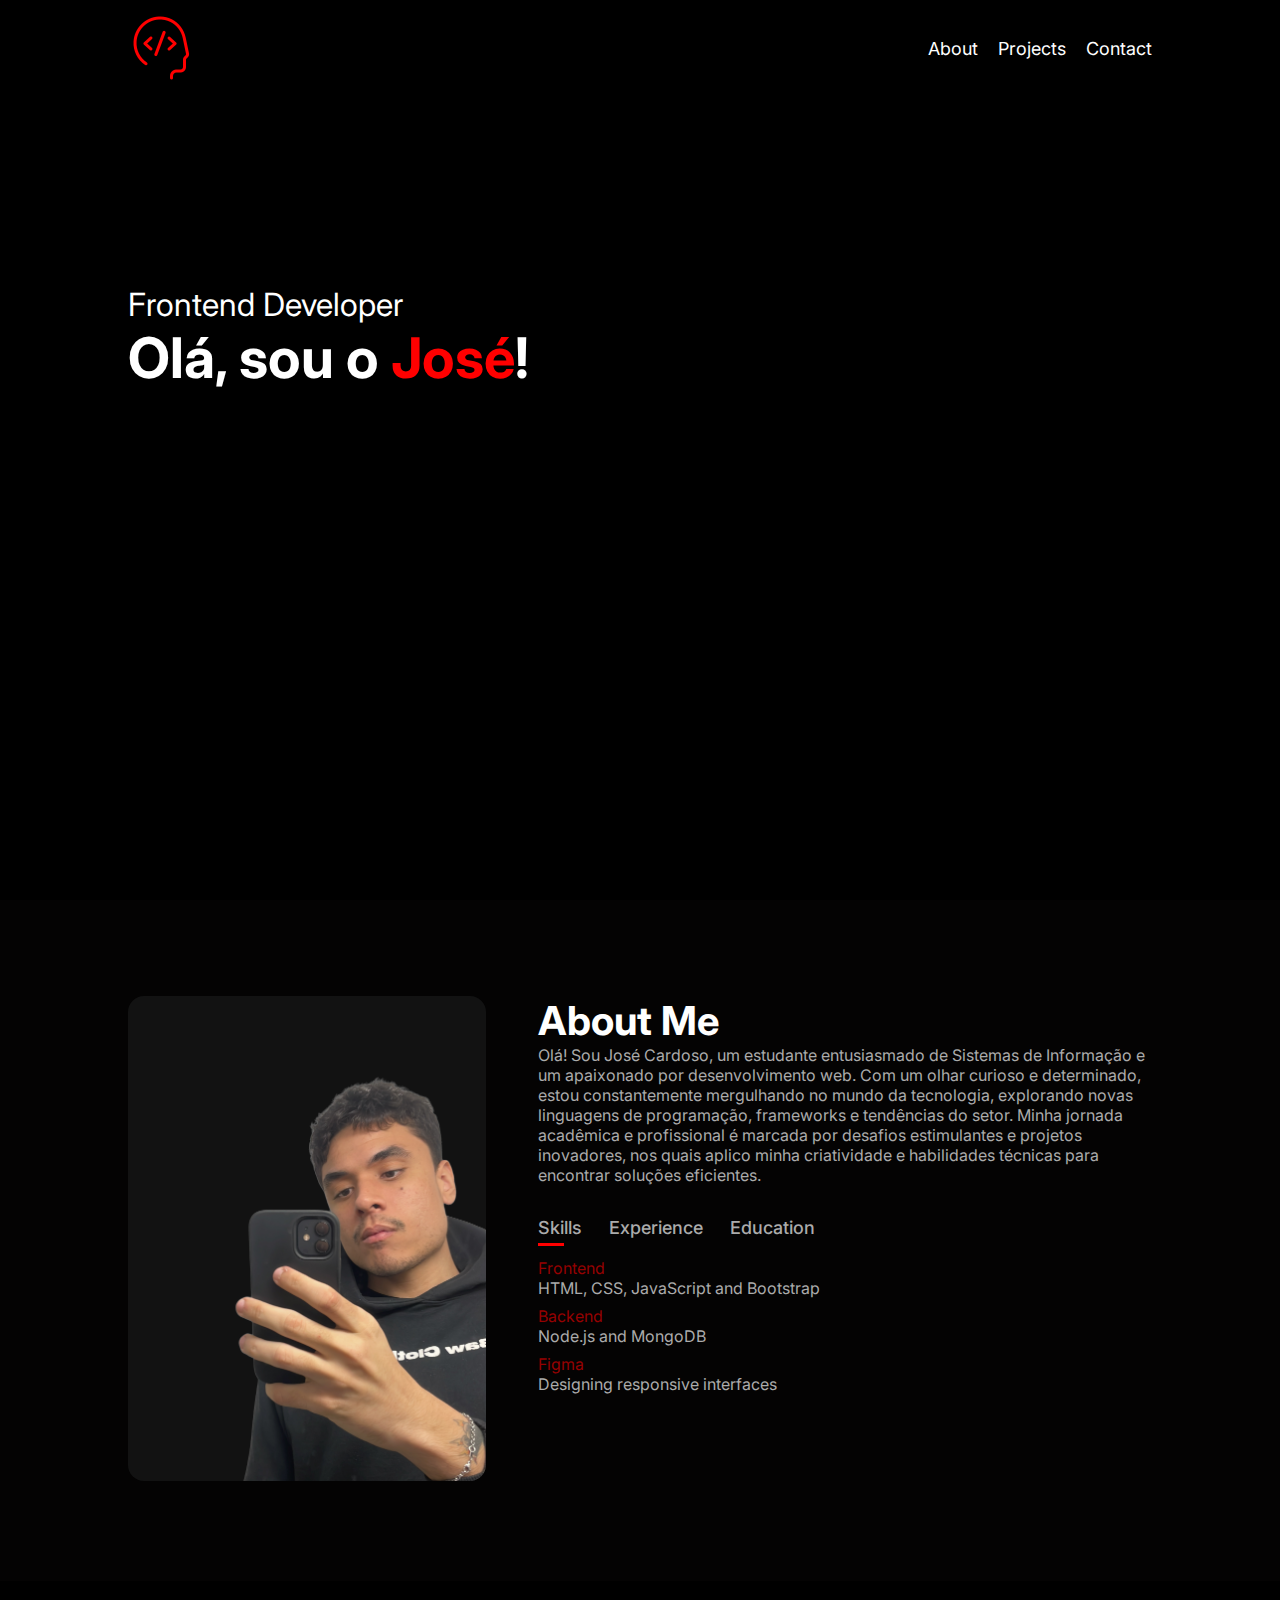
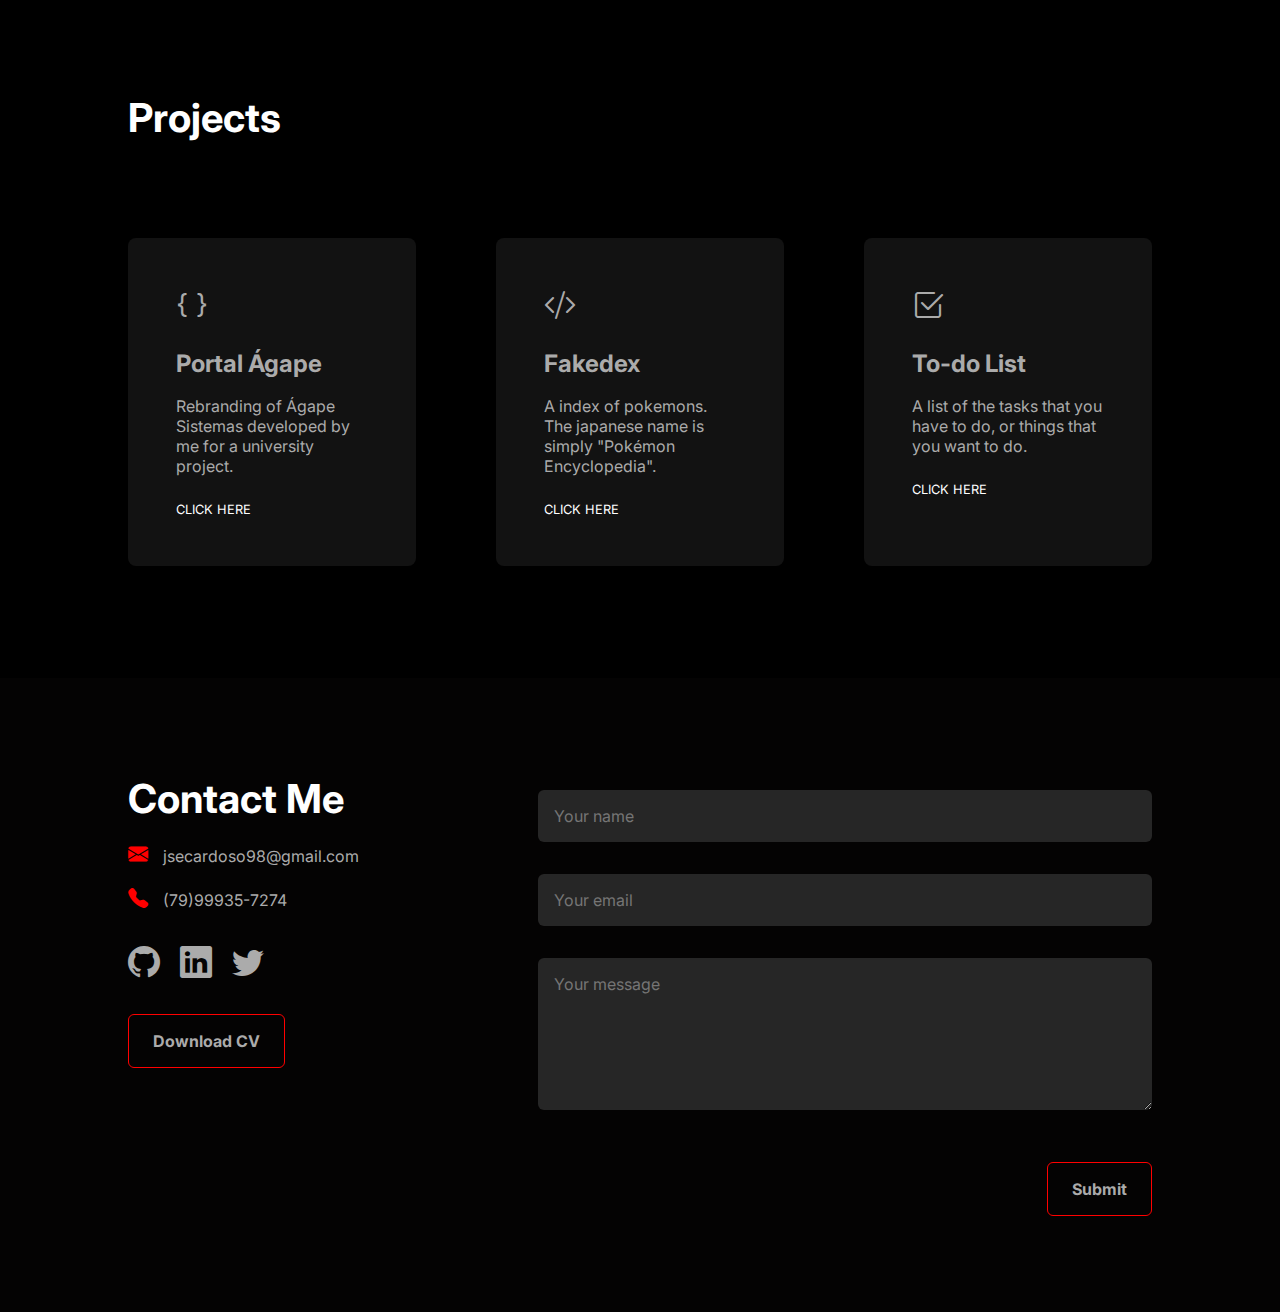
<file: index.html>
<!DOCTYPE html>
<html lang="en">
<head>
    <meta charset="UTF-8">
    <meta name="viewport" content="width=device-width, initial-scale=1.0">
    <!-- <link rel="stylesheet" href="bootstrap-5.3.3-dist/css/bootstrap.css"> -->
    <link rel="stylesheet" href="https://cdn.jsdelivr.net/npm/bootstrap-icons@1.11.3/font/bootstrap-icons.min.css">
    <link rel="stylesheet" href="style.css">
    <link rel="shortcut icon" href="images/logo.png" type="image/x-icon">
    <title>Portfolio</title>
</head>
<body>
    <header>
        <div class="container">
            <nav>
                <img src="images/logo.png" alt="logo">
                <ul>
                    <li>
                        <a href="#about">About</a>
                    </li>
                    <li>
                        <a href="#projects">Projects</a>
                    </li>
                    <li>
                        <a href="#contact">Contact</a>
                    </li>
                </ul>
            </nav>
            <div class="header-text">
                <p>Frontend Developer</p>
                <h1>Olá, sou o <span>José</span>!</h1>
            </div>
        </div>
    </header>
    <div id="about">
        <div class="container">
            <div class="row">
                <div class="about-col-1">
                    <img src="images/mys.png" alt="">
                </div>
                <div class="about-col-2">
                    <h1 class="subtitle">About Me</h1>
                    <p>Olá! Sou José Cardoso, um estudante entusiasmado de Sistemas de Informação e um apaixonado por desenvolvimento web. 
                     Com um olhar curioso e determinado, estou constantemente mergulhando no mundo da tecnologia, explorando novas linguagens 
                     de programação, frameworks e tendências do setor. Minha jornada acadêmica e profissional é marcada por desafios estimulantes 
                     e projetos inovadores, nos quais aplico minha criatividade e habilidades técnicas para encontrar soluções eficientes.
                    </p>
                    <div class="tab-titles">
                        <p class="tab-links active-link" onclick="openTab('skills')">Skills</p>
                        <p class="tab-links" onclick="openTab('experience')">Experience</p>
                        <p class="tab-links" onclick="openTab('education')">Education</p>
                    </div>
                    <div class="tab-contents active-tab" id="skills">
                        <ul>
                            <li>
                                <span>Frontend</span><br>HTML, CSS, JavaScript and Bootstrap
                            </li>
                            <li>
                                <span>Backend</span><br>Node.js and MongoDB
                            </li>  
                            <li>
                                <span>Figma</span><br>Designing responsive interfaces
                            </li>                      
                        </ul>
                    </div>
                    <div class="tab-contents" id="experience">
                        <ul>
                            <li>
                                <span>Intern (2020-2022)</span><br>Computer maintenance and problem solving
                            </li>  
                            <li>
                                <span>Freelancer (2023-2024)</span><br>Building websites for real clients
                            </li>
                            <li>
                                <span>Ágape Sistemas e Tecnlogia (2024-Atual)</span><br>Estagiário - Desenvolvedor Frontend
                            </li>                       
                        </ul>
                    </div>
                    <div class="tab-contents" id="education">
                        <ul>
                            <li>
                                <span>Udemy</span><br>Algoritmos e Lógica de Programação
                            </li>
                            <li>
                                <span>Curso em Vídeo</span><br>Python 1, 2 e 3
                            <li>
                                <span>Kevin Powell</span><br>Conquering Responsive Layouts
                            </li>
                            <li>
                                <span>ProgBR</span><br>Desenvolvimento Web Fullstack
                            </li>                            
                        </ul>
                    </div>
                </div>
            </div>
        </div>
    </div>
    <div id="projects">
        <div class="container">
            <h1 class="subtitle">Projects</h1>
            <div class="projects-list">
                <div>
                    <i class="bi bi-braces"></i>
                    <h2>Portal Ágape</h2>
                    <p>Rebranding of Ágape Sistemas developed by me for a university project.</p>
                    <a href="https://cardosojse.github.io/ag-portal/" target="_blank">CLICK HERE</a>
                </div>
                <div>
                    <i class="bi bi-code-slash"></i>
                    <h2>Fakedex</h2>
                    <p>A index of pokemons. The japanese name is simply "Pokémon Encyclopedia".</p>
                    <a href="https://cardosojse.github.io/fakedex/" target="_blank">CLICK HERE</a>
                </div>
                <div>
                    <i class="bi bi-check2-square"></i>
                    <h2>To-do List</h2>
                    <p>A list of the tasks that you have to do, or things that you want to do.</p>
                    <a href="https://cardosojse.github.io/ToDo-List/" target="_blank">CLICK HERE</a>
                </div>
            </div>
        </div>
    </div>
    <div id="contact">
        <div class="container">
            <div class="row">
                <div class="contact-left">
                    <h2 class="subtitle">Contact Me</h2>
                    <p><i class="bi bi-envelope-fill"></i>jsecardoso98@gmail.com</p>
                    <p><i class="bi bi-telephone-fill"></i>(79)99935-7274</p>
                    <div class="social-icons">
                        <a href="https://github.com/cardosojse" target="_blank"><i class="bi bi-github"></i></a>
                        <a href="https://www.linkedin.com/in/jos%C3%A9-cardoso-354b032b4/" target="_blank"><i class="bi bi-linkedin"></i></a>
                        <a href="https://x.com/laughing__tree" target="_blank"><i class="bi bi-twitter"></i></i></a>
                    </div>
                    <a href="curriculo-jcn.docx.pdf" download="" class="btn">Download CV</a>
                </div>
                <div class="contact-right">
                    <form>
                        <input type="text" name="Name" placeholder="Your name" required>
                        <input type="email" name="Email" placeholder="Your email" required>
                        <textarea name="Message" rows="6" placeholder="Your message"></textarea>
                        <button type="submit" class="btn submit">Submit</button>
                    </form>
                </div>
            </div>
        </div>
    </div>
    <script src="app.js"></script>
    <script src="https://cdn.jsdelivr.net/npm/bootstrap@5.3.3/dist/js/bootstrap.min.js" 
     integrity="sha384-0pUGZvbkm6XF6gxjEnlmuGrJXVbNuzT9qBBavbLwCsOGabYfZo0T0to5eqruptLy"
     crossorigin="anonymous">
    </script>
</body>
</html>
</file>
<file: style.css>
@import url('https://fonts.googleapis.com/css2?family=Inter:wght@100..900&display=swap');

*{
    margin: 0;  
    padding: 0;
    box-sizing: border-box;
    font-family: 'Inter', sans-serif;
    font-size: 1rem;
}

body{
    background-color: #000000;
}

header{
    width: 100%;
    height: 100vh;
}

.container{
    padding: 1em 10%;
}

nav{
    display: flex;
    align-items: center;
    justify-content: space-between;
    flex-wrap: wrap;
}

nav li{
    display: inline-block;
    list-style: none;
}

nav li + li{
    margin-left: 1em;
}

nav li a{
    color: #fff;
    text-decoration: none;
    font-size: 1.125rem;
    position: relative;
}

nav li a::after{
    content: '';
    width: 0;
    height: 3px;
    background: #FF0000;
    position: absolute;
    left: 0;
    bottom: -6px;
    transition: .5s;
}

nav li a:hover::after{
    width: 100%;
}

.header-text{
    margin-top: 20%;
    color: #fff;
}

.header-text p{
    font-size: 2rem;
}

.header-text h1{
    font-size: 3.5rem;
}

.header-text span{
    font-size: 3.5rem;
    color: #FF0000;
}

#about{
    padding: 5em 0;
    background-color: #040303;
    color: #ababab;
}

.row{
    display: flex;
    justify-content: space-between;
    flex-wrap: wrap;
}

.about-col-1{
    flex-basis: 35%;
}

.about-col-1 img{
    width: 100%;
    border-radius: 1em;
    background-color: #121212;
}

.about-col-2{
    flex-basis: 60%;
}

.subtitle{
    font-size: 2.5rem;
    font-weight: 700;
    color: #fff;
}

.tab-titles{
    display: flex;
    margin: 2em 0 1.25em;
}

.tab-links{
    margin-right: 1.5em;
    font-size: 1.125rem;
    font-weight: 500;
    cursor: pointer;
    position: relative;
}

.tab-links::after{
    content: '';
    width: 0;
    height: 3px;
    background: #FF0000;
    position: absolute;
    left: 0;
    bottom: -8px;
    transition: .5s;
}

.tab-links.active-link::after{
    width: 60%;
}

.tab-contents li{
    list-style: none;
    margin: .5em 0;
}

.tab-contents span{
    color: #950101;
}

.tab-contents{
    display: none;
}

.tab-contents.active-tab{
    display: block;
}

#projects{
    padding: 6em 0;
    color: #ababab;
}

.projects-list{
    display: grid;
    grid-template-columns: repeat(auto-fit, minmax(250px, 1fr));
    grid-gap: 5em;
    margin-top: 6em;
}

.projects-list div{
    padding: 3em;
    font-size: 1rem;
    background-color: #121212;
    border-radius: .5em;
    transition: background .5s, transform .5s;
}

.projects-list div i{
    font-size: 2rem;
}

.projects-list div h2{
    font-size: 1.5rem;
    margin: 1em 0 .75em;
}

.projects-list a{
    text-decoration: none;
    color: #fff;
    font-size: .8rem;
    margin-top: 2em;
    display: inline-block;
}

.projects-list div:hover{
    background-color: #FF0000;
    transform: translateY(-10px);
}

#contact{
    padding: 5em 0;
    background-color: #040303;
    color: #ababab;
}

.contact-left{
    flex-basis: 35%;
}

.contact-right{
    flex-basis: 60%;
}

.contact-left p{
    margin-top: 1.25em;
}

.contact-left p i{
    color: #FF0000;
    margin-right: .75em;
    font-size: 1.25rem;
}

.social-icons{
    margin-top: 2em;
}

.social-icons a{
    text-decoration: none;
    color: #ababab;
    margin-right: 1em;
    display: inline-block;
    transition: transform 0.5s;
}

.social-icons a:hover{
    transform: translateY(-5px);
}

.social-icons a i{
    font-size: 2rem;
}

.social-icons a i:hover{
    color: #FF0000;
}

.btn{
    display: block;
    width: fit-content;
    margin-top: 2em;
    padding: 1em 1.5em;
    border: 1px solid #FF0000;
    border-radius: 6px;
    color: #ababab;
    transition: .5s;
    text-decoration: none;
    font-weight: 700;
}

.btn:hover{
    background: #FF0000;
}

.submit{
    background-color: transparent;
    cursor: pointer;
    float: right;
}

.contact-right form{
    width: 100%;
}

form input, form textarea{
    width: 100%;
    border: 0;
    outline: none;
    background: #262626;
    padding: 1em;
    margin: 1em 0;
    border-radius: 6px;
}
</file>
